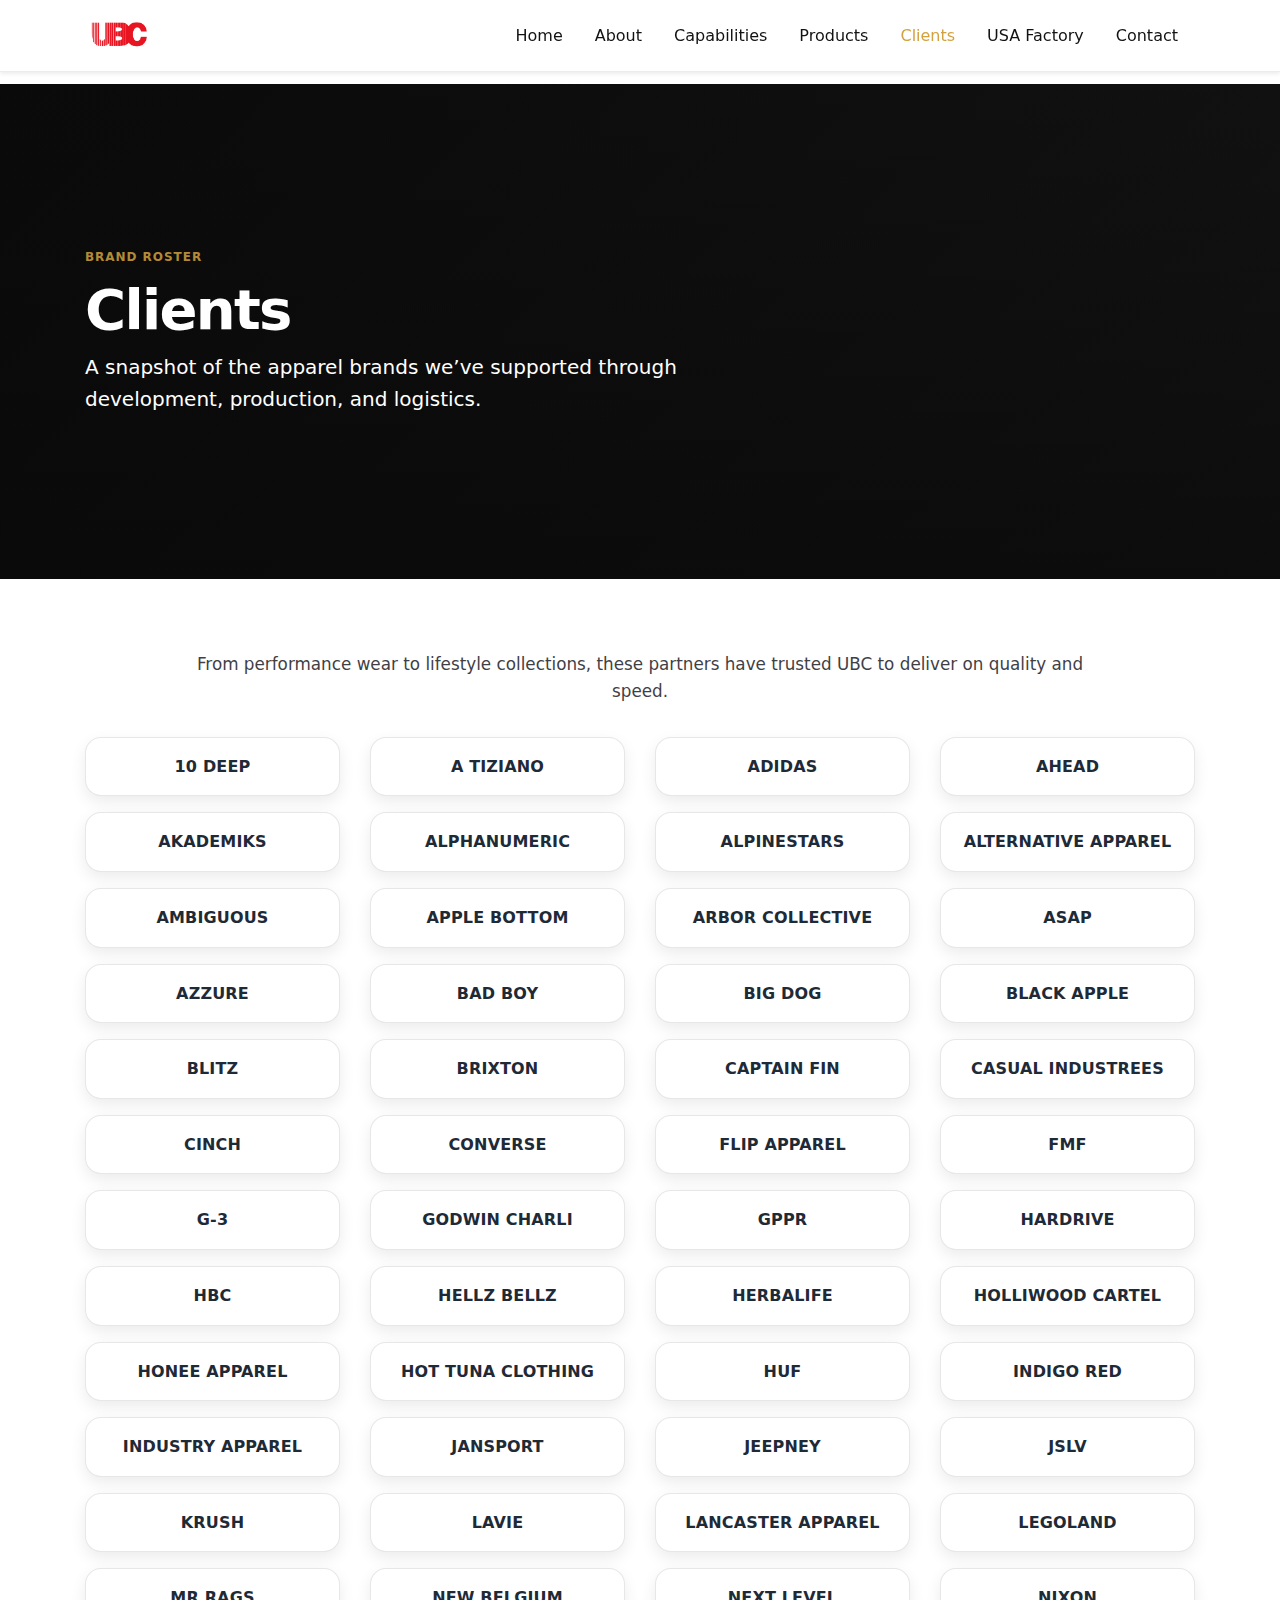
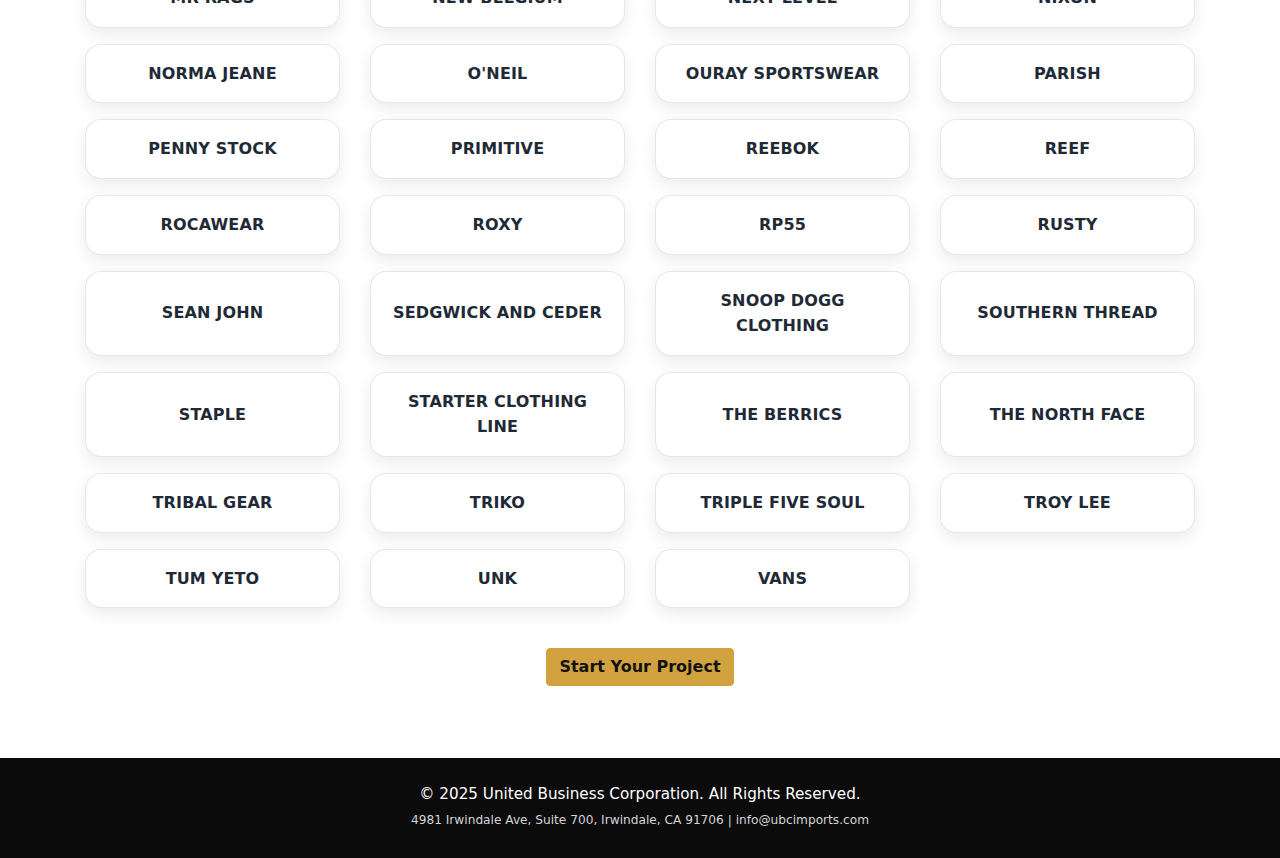
<file: clients.html>
<!DOCTYPE html>
<html lang="en">
<head>
  <meta charset="UTF-8" />
  <meta name="viewport" content="width=device-width, initial-scale=1.0" />
  <meta name="description" content="Explore United Business Corporation’s client roster — apparel brands and partners we’ve supported with development and manufacturing." />
  <title>Clients | United Business Corporation (UBC)</title>

  <!-- Bootstrap CSS -->
  <link rel="stylesheet" href="https://maxcdn.bootstrapcdn.com/bootstrap/4.5.2/css/bootstrap.min.css" />

  <!-- Site CSS -->
  <link rel="stylesheet" href="assets/css/base.css" />
  <link rel="stylesheet" href="assets/css/clients.css" />
  <link rel="icon" type="image/png" href="assets/img/favicon.png" />
</head>
<body>
  <!-- Header / Navigation -->
  <header class="site-header fixed-top bg-white shadow-sm">
    <nav class="navbar navbar-expand-lg navbar-light container">
      <a class="navbar-brand" href="index.html" aria-label="UBC Home">
        <img src="assets/img/logo/ubc-logo.png" alt="UBC Logo" height="45" />
      </a>
      <button class="navbar-toggler" type="button" data-toggle="collapse" data-target="#navbarNav" aria-controls="navbarNav" aria-expanded="false" aria-label="Toggle navigation">
        <span class="navbar-toggler-icon"></span>
      </button>
      <div class="collapse navbar-collapse justify-content-end" id="navbarNav">
        <ul class="navbar-nav">
          <li class="nav-item"><a class="nav-link" href="index.html">Home</a></li>
          <li class="nav-item"><a class="nav-link" href="about.html">About</a></li>
          <li class="nav-item"><a class="nav-link" href="capabilities.html">Capabilities</a></li>
          <li class="nav-item"><a class="nav-link" href="products.html">Products</a></li>
          <li class="nav-item active"><a class="nav-link" href="clients.html">Clients</a></li>
          <li class="nav-item"><a class="nav-link" href="usa-factory.html">USA Factory</a></li>
          <li class="nav-item"><a class="nav-link" href="contact.html">Contact</a></li>
          
        </ul>
      </div>
    </nav>
  </header>

  <!-- Hero -->
  <section class="hero hero-clients d-flex align-items-center">
    <div class="container text-white">
      <div class="row">
        <div class="col-lg-8">
          <p class="clients-subtitle section-eyebrow mb-2">Brand roster</p>
          <h1 class="display-4 font-weight-bold">Clients</h1>
          <p class="lead mb-0">A snapshot of the apparel brands we’ve supported through development, production, and logistics.</p>
        </div>
      </div>
    </div>
  </section>

  <!-- Client List -->
  <section class="section bg-white">
    <div class="container">
      <div class="row">
        <div class="col-lg-10 mx-auto text-center">
          <p class="section-lead mb-4">From performance wear to lifestyle collections, these partners have trusted UBC to deliver on quality and speed.</p>
        </div>
      </div>
      <div class="row row-cols-1 row-cols-sm-2 row-cols-md-3 row-cols-lg-4 client-grid">
        <div class="col mb-3"><div class="client-card">10 DEEP</div></div>
        <div class="col mb-3"><div class="client-card">A TIZIANO</div></div>
        <div class="col mb-3"><div class="client-card">ADIDAS</div></div>
        <div class="col mb-3"><div class="client-card">AHEAD</div></div>
        <div class="col mb-3"><div class="client-card">AKADEMIKS</div></div>
        <div class="col mb-3"><div class="client-card">ALPHANUMERIC</div></div>
        <div class="col mb-3"><div class="client-card">ALPINESTARS</div></div>
        <div class="col mb-3"><div class="client-card">ALTERNATIVE APPAREL</div></div>
        <div class="col mb-3"><div class="client-card">AMBIGUOUS</div></div>
        <div class="col mb-3"><div class="client-card">APPLE BOTTOM</div></div>
        <div class="col mb-3"><div class="client-card">ARBOR COLLECTIVE</div></div>
        <div class="col mb-3"><div class="client-card">ASAP</div></div>
        <div class="col mb-3"><div class="client-card">AZZURE</div></div>
        <div class="col mb-3"><div class="client-card">BAD BOY</div></div>
        <div class="col mb-3"><div class="client-card">BIG DOG</div></div>
        <div class="col mb-3"><div class="client-card">BLACK APPLE</div></div>
        <div class="col mb-3"><div class="client-card">BLITZ</div></div>
        <div class="col mb-3"><div class="client-card">BRIXTON</div></div>
        <div class="col mb-3"><div class="client-card">CAPTAIN FIN</div></div>
        <div class="col mb-3"><div class="client-card">CASUAL INDUSTREES</div></div>
        <div class="col mb-3"><div class="client-card">CINCH</div></div>
        <div class="col mb-3"><div class="client-card">CONVERSE</div></div>
        <div class="col mb-3"><div class="client-card">FLIP APPAREL</div></div>
        <div class="col mb-3"><div class="client-card">FMF</div></div>
        <div class="col mb-3"><div class="client-card">G-3</div></div>
        <div class="col mb-3"><div class="client-card">GODWIN CHARLI</div></div>
        <div class="col mb-3"><div class="client-card">GPPR</div></div>
        <div class="col mb-3"><div class="client-card">HARDRIVE</div></div>
        <div class="col mb-3"><div class="client-card">HBC</div></div>
        <div class="col mb-3"><div class="client-card">HELLZ BELLZ</div></div>
        <div class="col mb-3"><div class="client-card">HERBALIFE</div></div>
        <div class="col mb-3"><div class="client-card">HOLLIWOOD CARTEL</div></div>
        <div class="col mb-3"><div class="client-card">HONEE APPAREL</div></div>
        <div class="col mb-3"><div class="client-card">HOT TUNA CLOTHING</div></div>
        <div class="col mb-3"><div class="client-card">HUF</div></div>
        <div class="col mb-3"><div class="client-card">INDIGO RED</div></div>
        <div class="col mb-3"><div class="client-card">INDUSTRY APPAREL</div></div>
        <div class="col mb-3"><div class="client-card">JANSPORT</div></div>
        <div class="col mb-3"><div class="client-card">JEEPNEY</div></div>
        <div class="col mb-3"><div class="client-card">JSLV</div></div>
        <div class="col mb-3"><div class="client-card">KRUSH</div></div>
        <div class="col mb-3"><div class="client-card">LAVIE</div></div>
        <div class="col mb-3"><div class="client-card">LANCASTER APPAREL</div></div>
        <div class="col mb-3"><div class="client-card">LEGOLAND</div></div>
        <div class="col mb-3"><div class="client-card">MR RAGS</div></div>
        <div class="col mb-3"><div class="client-card">NEW BELGIUM</div></div>
        <div class="col mb-3"><div class="client-card">NEXT LEVEL</div></div>
        <div class="col mb-3"><div class="client-card">NIXON</div></div>
        <div class="col mb-3"><div class="client-card">NORMA JEANE</div></div>
        <div class="col mb-3"><div class="client-card">O'NEIL</div></div>
        <div class="col mb-3"><div class="client-card">OURAY SPORTSWEAR</div></div>
        <div class="col mb-3"><div class="client-card">PARISH</div></div>
        <div class="col mb-3"><div class="client-card">PENNY STOCK</div></div>
        <div class="col mb-3"><div class="client-card">PRIMITIVE</div></div>
        <div class="col mb-3"><div class="client-card">REEBOK</div></div>
        <div class="col mb-3"><div class="client-card">REEF</div></div>
        <div class="col mb-3"><div class="client-card">ROCAWEAR</div></div>
        <div class="col mb-3"><div class="client-card">ROXY</div></div>
        <div class="col mb-3"><div class="client-card">RP55</div></div>
        <div class="col mb-3"><div class="client-card">RUSTY</div></div>
        <div class="col mb-3"><div class="client-card">SEAN JOHN</div></div>
        <div class="col mb-3"><div class="client-card">SEDGWICK AND CEDER</div></div>
        <div class="col mb-3"><div class="client-card">SNOOP DOGG CLOTHING</div></div>
        <div class="col mb-3"><div class="client-card">SOUTHERN THREAD</div></div>
        <div class="col mb-3"><div class="client-card">STAPLE</div></div>
        <div class="col mb-3"><div class="client-card">STARTER CLOTHING LINE</div></div>
        <div class="col mb-3"><div class="client-card">THE BERRICS</div></div>
        <div class="col mb-3"><div class="client-card">THE NORTH FACE</div></div>
        <div class="col mb-3"><div class="client-card">TRIBAL GEAR</div></div>
        <div class="col mb-3"><div class="client-card">TRIKO</div></div>
        <div class="col mb-3"><div class="client-card">TRIPLE FIVE SOUL</div></div>
        <div class="col mb-3"><div class="client-card">TROY LEE</div></div>
        <div class="col mb-3"><div class="client-card">TUM YETO</div></div>
        <div class="col mb-3"><div class="client-card">UNK</div></div>
        <div class="col mb-3"><div class="client-card">VANS</div></div>
      </div>
      <div class="text-center mt-4">
        <a href="contact.html" class="btn btn-primary">Start Your Project</a>
      </div>
    </div>
  </section>

  <!-- Footer -->
  <footer class="py-4 bg-dark text-white text-center">
    <div class="container">
      <p class="mb-1">&copy; 2025 United Business Corporation. All Rights Reserved.</p>
      <p class="small">4981 Irwindale Ave, Suite 700, Irwindale, CA 91706 | info@ubcimports.com</p>
    </div>
  </footer>

  <!-- Scripts -->
  <script src="https://code.jquery.com/jquery-3.5.1.slim.min.js"></script>
  <script src="https://cdn.jsdelivr.net/npm/bootstrap@4.5.2/dist/js/bootstrap.bundle.min.js"></script>
  <script src="assets/js/main.js"></script>
</body>
</html>
</file>
<file: assets/css/clients.css>
/*
  Clients page styles
*/
.hero-clients {
  background: linear-gradient(135deg, #0b0b0b 0%, #1a1a1a 100%);
  min-height: 55vh;
}

.hero-clients::after {
  background: linear-gradient(180deg, rgba(8, 8, 8, 0.35) 0%, rgba(8, 8, 8, 0.75) 100%);
}

.clients-subtitle {
  letter-spacing: 0.08em;
  text-transform: uppercase;
  font-weight: 700;
  opacity: 0.85;
}

.client-grid {
  margin-top: 0.5rem;
}

.client-card {
  background: #fff;
  border: 1px solid rgba(15, 15, 15, 0.1);
  border-radius: var(--radius-lg);
  box-shadow: var(--shadow-sm);
  display: flex;
  align-items: center;
  justify-content: center;
  text-align: center;
  padding: 1rem 1.1rem;
  height: 100%;
  font-weight: 700;
  letter-spacing: 0.01em;
  color: var(--ubc-gray-900);
  transition: transform 0.2s ease, box-shadow 0.2s ease;
}

.client-card:hover {
  transform: translateY(-2px);
  box-shadow: var(--shadow-md);
}

@media (max-width: 575.98px) {
  .hero-clients { min-height: 50vh; }
  .client-card { font-size: 0.95rem; padding: 0.85rem; }
}
</file>
<file: assets/css/base.css>
/*
  UBC — Global Apparel Manufacturing
  base.css (shared styles across the site)
  ------------------------------------------------------
  • Bootstrap-friendly overrides
  • Brand variables, typography, layout helpers
  • Shared components: header, hero, CTA, footer, utilities
*/

/* =====================
   1) CSS Variables
   ===================== */
:root {
  /* Brand Colors */
  --ubc-black: #0b0b0b;          /* Primary brand */
  --ubc-navy: #0b0b0b;           /* Legacy alias */
  --ubc-ink: #121212;
  --ubc-ink-700: #1b1b1b;
  --ubc-gold: #d1a23f;           /* Primary accent */
  --ubc-gold-700: #b48a2e;
  --ubc-blue: #d1a23f;           /* Legacy alias for accent */
  --ubc-gray-900: #1f2a37;
  --ubc-gray-700: #3f3f46;
  --ubc-gray-500: #6b7280;
  --ubc-gray-300: #d4d4d8;
  --ubc-gray-100: #f6f4f1;
  --white: #ffffff;

  /* Typography */
  --font-sans: ui-sans-serif, system-ui, -apple-system, Segoe UI, Roboto, Helvetica, Arial,
    "Apple Color Emoji", "Segoe UI Emoji";
  --font-size-base: 16px;
  --line-height-base: 1.6;

  /* Layout */
  --container-max: 1200px;
  --radius-xl: 1.5rem;
  --radius-lg: 1rem;
  --radius-md: 0.5rem;

  /* Shadows */
  --shadow-sm: 0 6px 16px rgba(15, 15, 15, 0.08);
  --shadow-md: 0 16px 40px rgba(15, 15, 15, 0.16);
  --shadow-lg: 0 26px 60px rgba(15, 15, 15, 0.25);

  /* Nav overrides */
  --nav-logo-h: 45px;
}

/* =====================
   2) Base
   ===================== */
html { font-size: 100%; scroll-behavior: smooth; }

body {
  font-family: var(--font-sans);
  font-size: var(--font-size-base);
  line-height: var(--line-height-base);
  color: var(--ubc-ink);
  background-color: #fff;
  padding-top: 72px;
}

@media (min-width: 992px) {
  body { padding-top: 84px; }
}

img { max-width: 100%; height: auto; }

h1, h2, h3, h4, h5, h6 {
  color: var(--ubc-ink);
  font-weight: 700;
  letter-spacing: -0.02em;
}

.display-4 { letter-spacing: -0.03em; }

/* =====================
   3) Utilities
   ===================== */
.text-muted-700 { color: var(--ubc-gray-700); }
.text-muted-500 { color: var(--ubc-gray-500); }
.text-gold { color: var(--ubc-gold); }
.bg-ubc-navy { background-color: var(--ubc-navy); }
.bg-ubc-ink { background-color: var(--ubc-ink); }
.bg-ubc-light { background-color: var(--ubc-gray-100); }
.bg-light { background-color: var(--ubc-gray-100) !important; }
.rounded-xl { border-radius: var(--radius-xl); }
.rounded-lg { border-radius: var(--radius-lg); }
.rounded-md { border-radius: var(--radius-md); }
.shadow-sm { box-shadow: var(--shadow-sm); }
.shadow-md { box-shadow: var(--shadow-md); }
.shadow-lg { box-shadow: var(--shadow-lg); }

.section { padding: 4.5rem 0; }
.section-sm { padding: 2.5rem 0; }

.section-eyebrow {
  text-transform: uppercase;
  letter-spacing: 0.2em;
  font-size: 0.75rem;
  font-weight: 700;
  color: var(--ubc-gold);
  margin-bottom: 0.6rem;
}

.section-title {
  font-size: clamp(1.6rem, 2vw, 2.25rem);
  margin-bottom: 1rem;
}

.section-lead {
  color: var(--ubc-gray-700);
  font-size: 1.05rem;
}

/* Buttons */
.btn-primary {
  background-color: var(--ubc-gold);
  border-color: var(--ubc-gold);
  color: var(--ubc-ink);
  font-weight: 600;
}
.btn-primary:hover { filter: brightness(0.95); }

.btn-outline-primary {
  color: var(--ubc-ink);
  border-color: var(--ubc-gold);
  font-weight: 600;
}
.btn-outline-primary:hover {
  background-color: var(--ubc-gold);
  color: var(--ubc-ink);
}

.btn-light {
  color: var(--ubc-ink);
  border-color: rgba(255, 255, 255, 0.7);
}

/* Links */
.a-underline-none a { text-decoration: none; }

/* =====================
   4) Header / Nav
   ===================== */
.site-header {
  transition: box-shadow 0.25s ease, background-color 0.25s ease;
}

.site-header.bg-white {
  border-bottom: 1px solid rgba(17, 17, 17, 0.08);
}

.site-header .navbar-brand img {
  height: var(--nav-logo-h) !important;
  width: auto;
  display: block;
}

.navbar-light .navbar-nav .nav-link {
  color: var(--ubc-ink);
  font-weight: 500;
  padding: 0.5rem 1rem;
}

.navbar-light .navbar-nav .nav-link:hover,
.navbar-light .navbar-nav .active > .nav-link,
.navbar-light .navbar-nav .nav-link.active {
  color: var(--ubc-gold);
}

@media (max-width: 575.98px) {
  :root { --nav-logo-h: 42px; }
}

/* =====================
   5) Hero
   ===================== */
.hero { 
  position: relative;
  min-height: 80vh;
  display: flex;
  align-items: center;
  isolation: isolate;
}

.hero::after {
  content: "";
  position: absolute;
  inset: 0;
  background: linear-gradient(180deg, rgba(8, 8, 8, 0.75) 0%, rgba(8, 8, 8, 0.7) 40%, rgba(8, 8, 8, 0.5) 100%);
  z-index: 1;
}

.hero > .container { position: relative; z-index: 2; }
.hero h1,
.hero p { color: #fff; }
.hero .btn { box-shadow: 0 10px 25px rgba(0, 0, 0, 0.25); }
.hero .section-eyebrow { color: var(--ubc-gold); }

.hero-video .hero-video-bg {
  position: absolute;
  inset: 0;
  width: 100%;
  height: 100%;
  object-fit: cover;
  z-index: -1;
  pointer-events: none;
  filter: brightness(0.9);
}

/* =====================
   6) CTA Section
   ===================== */
.cta {
  background: radial-gradient(circle at top left, rgba(209, 162, 63, 0.2), transparent 45%), var(--ubc-black);
  color: #fff;
}

.cta h2 {
  color: var(--ubc-gold);
  font-weight: 700;
}
.cta .btn { font-weight: 600; }

/* =====================
   7) Footer
   ===================== */
footer { font-size: 0.95rem; }
footer p { margin-bottom: 0.25rem; }
footer .small { color: var(--ubc-gray-300); }

.bg-dark { background-color: var(--ubc-black) !important; }

.card {
  border: 1px solid rgba(15, 15, 15, 0.08);
  border-radius: var(--radius-lg);
  box-shadow: var(--shadow-sm);
  background-color: #fff;
}

.card:hover {
  box-shadow: var(--shadow-md);
}

.badge-primary {
  background-color: var(--ubc-gold);
  color: var(--ubc-ink);
}

.table thead th {
  border-bottom: 0;
  font-weight: 600;
  color: var(--ubc-ink);
}

.table .thead-light th {
  background-color: #f1eee8;
}

.form-control,
.custom-file-label {
  border-radius: 0.6rem;
}

/* =====================
   8) Responsive Tweaks
   ===================== */
@media (max-width: 991.98px) {
  .hero { min-height: 70vh; }
}

@media (max-width: 575.98px) {
  .section { padding: 3.5rem 0; }
  .hero .display-4 { font-size: 2rem; }
}

/* =====================
   9) Optional Reveal Animation
   ===================== */
.reveal {
  opacity: 0;
  transform: translateY(12px);
  transition: opacity 0.6s ease, transform 0.6s ease;
}

.reveal.show {
  opacity: 1;
  transform: translateY(0);
}

@media (prefers-reduced-motion: reduce) {
  .reveal { transition: none; transform: none; opacity: 1; }
}
</file>
